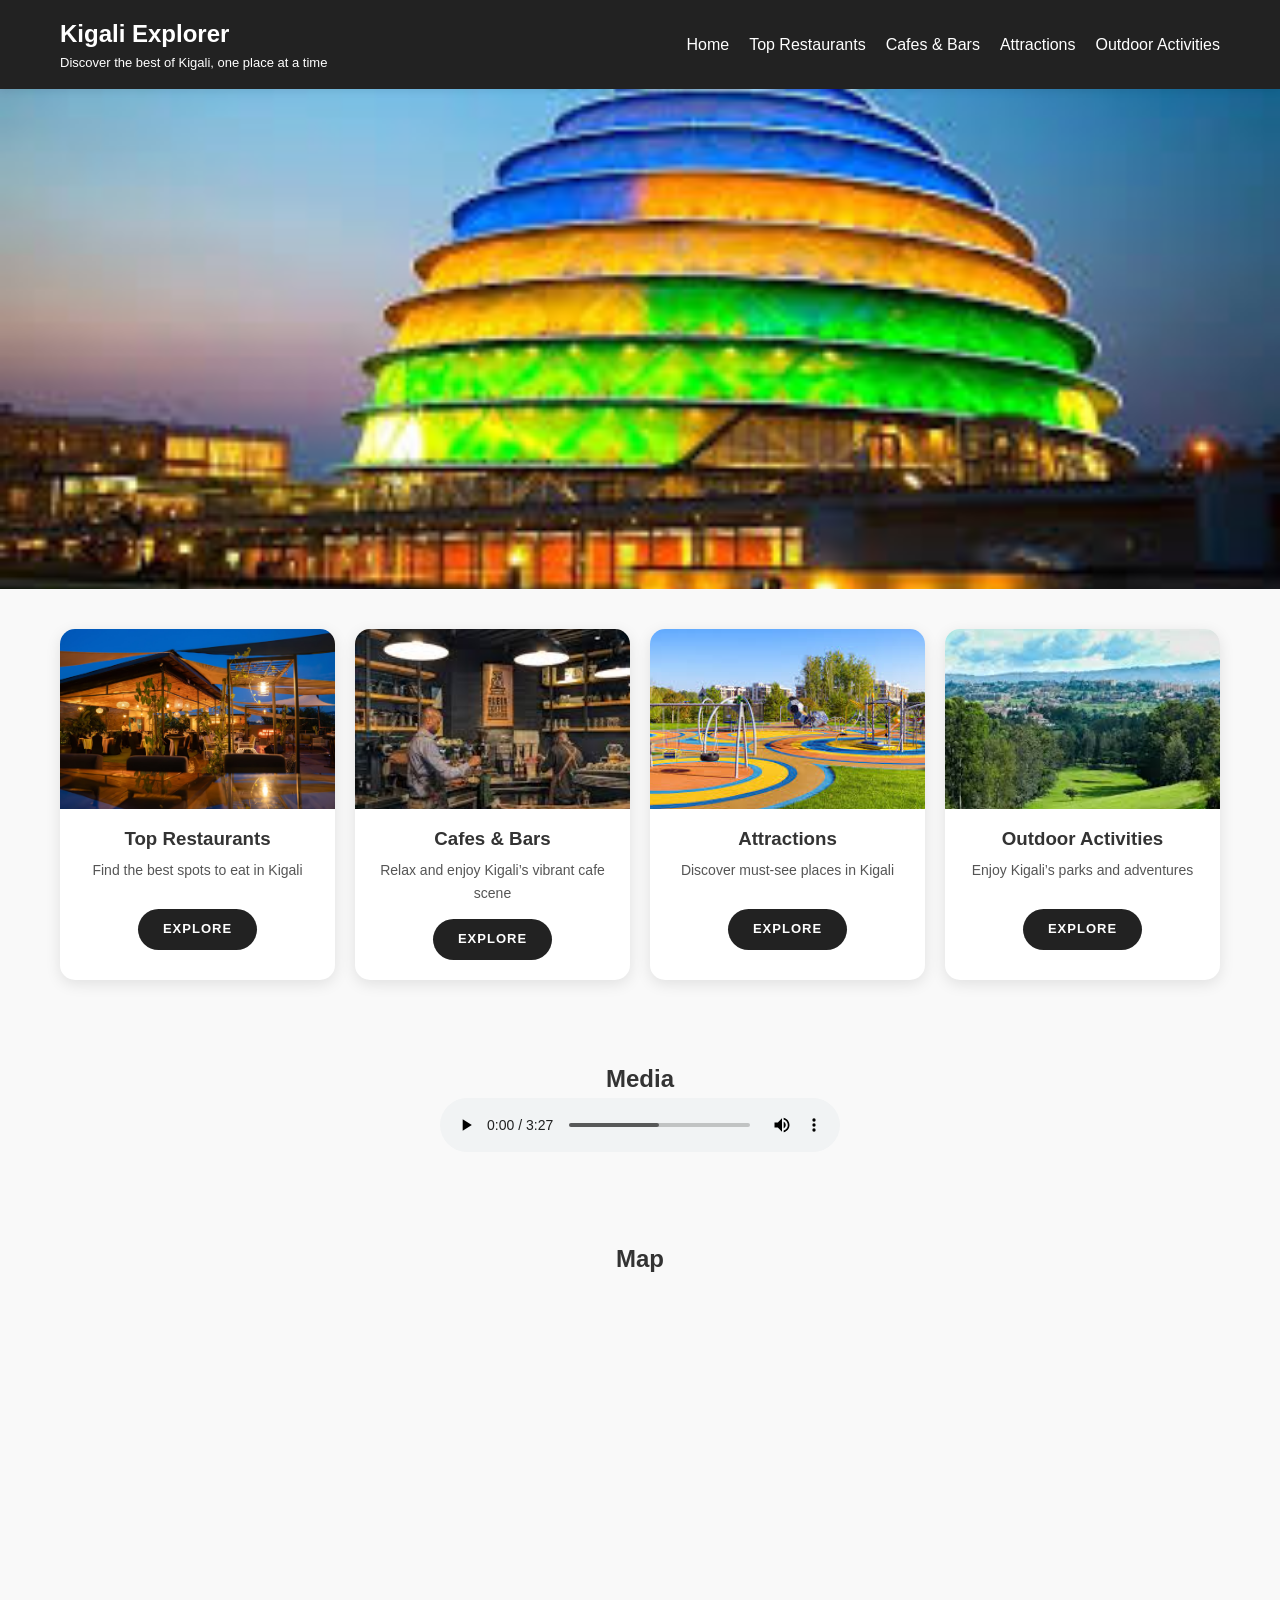
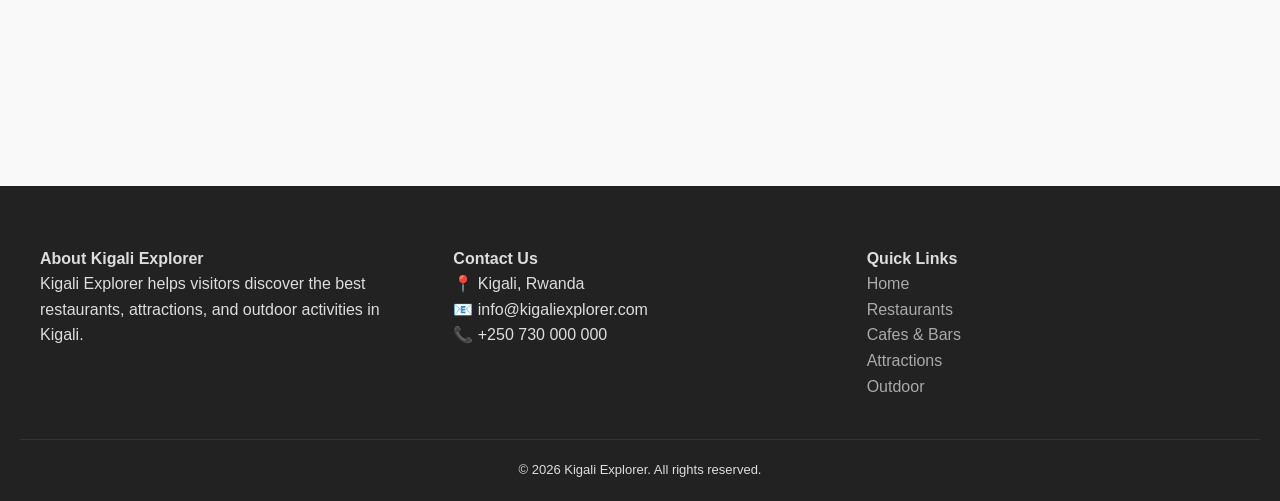
<file: index.html>
<!DOCTYPE html>
<html lang="en">
<head>
    <meta charset="UTF-8">
    <meta name="viewport" content="width=device-width, initial-scale=1.0">
    <link rel="stylesheet" href="style.css">
    <title>Kigali Explorer</title>
</head>
<body>

   
      <header>
        <div class="navbar">
        <div class="logo"><h1>Kigali Explorer</h1>
        <p class="tagline">Discover the best of Kigali, one place at a time</p></div>
        
        
        <input type="checkbox" id="menu-bar">
        <label for="menu-bar" class="menu-toggle">
            <span class="bar"></span>
            <span class="bar"></span>
            <span class="bar"></span>
        </label>
        <nav id="main-nav">
      <ul>
      <li><a href="index.html">Home</a></li>
      <li><a href="restaurants.html">Top Restaurants</a></li>
      <li><a href="cafe-bars.html">Cafes & Bars</a></li>
      <li><a href="attractions.html">Attractions</a></li>
      <li><a href="outdoor.html">Outdoor Activities</a></li>
    </ul>
        </nav>
        </div>
    </header>

    <!-- Hero / Banner -->
    <section class="hero">
        <img src="convection21.jpg" alt="Kigali Banner">
    </section>

    <!-- Highlights -->
    <section class="highlights">
        <div class="card">
            <img src="restaurant.jpg" alt="Restaurant 1">
            <h3>Top Restaurants</h3>
            <p>Find the best spots to eat in Kigali</p>
            <a href="restaurants.html">Explore</a>
        </div>
        <div class="card">
            <img src="cafe1.jpg" alt="Cafe 1">
            <h3>Cafes & Bars</h3>
            <p>Relax and enjoy Kigali’s vibrant cafe scene</p>
            <a href="cafes.html">Explore</a>
        </div>
        <div class="card">
            <img src="activities.jpg" alt="Attraction 1">
            <h3>Attractions</h3>
            <p>Discover must-see places in Kigali</p>
            <a href="attractions.html">Explore</a>
        </div>
        <div class="card">
            <img src="activities2.jpg" alt="Activity 1">
            <h3>Outdoor Activities</h3>
            <p>Enjoy Kigali’s parks and adventures</p>
            <a href="activities.html">Explore</a>
        </div>
    </section>

    <!-- Media Section -->
    <section class="media">
        <h2>Media</h2>
       
        <audio controls>
            <source src="good times.mpeg" type="audio/mp3">
        </audio>
    </section>

    <!-- Map -->
    <section class="map">
        <h2>Map</h2>
    <iframe src="https://www.google.com/maps/embed?pb=!1m18!1m12!1m3!1d183095.29496924087!2d29.96242378060634!3d-1.9294194401823048!2m3!1f0!2f0!3f0!3m2!1i1024!2i768!4f13.1!3m3!1m2!1s0x19dca4258ed8e797%3A0xf32b36a5411d0bc8!2sKigali!5e1!3m2!1sen!2srw!4v1770162087638!5m2!1sen!2srw" 
    width="600" height="450" style="border:0;" allowfullscreen="" loading="lazy" referrerpolicy="no-referrer-when-downgrade"></iframe>
    </section>

   <!-- Footer -->
    <footer>
  <div class="footer-content">

    <div class="footer-about">
      <h4>About Kigali Explorer</h4>
      <p>
        Kigali Explorer helps visitors discover the best restaurants,
        attractions, and outdoor activities in Kigali.
      </p>
    </div>

    <div class="footer-contact">
      <h4>Contact Us</h4>
      <p>📍 Kigali, Rwanda</p>
      <p>📧 info@kigaliexplorer.com</p>
      <p>📞 +250 730 000 000</p>
    </div>

    <div class="footer-links">
      <h4>Quick Links</h4>
      <ul>
        <li><a href="index.html">Home</a></li>
        <li><a href="restaurants.html">Restaurants</a></li>
        <li><a href="cafes.html">Cafes & Bars</a></li>
        <li><a href="attractions.html">Attractions</a></li>
        <li><a href="outdoor.html">Outdoor</a></li>
      </ul>
    </div>
   </div>
<p class="copyright">
    © 2026 Kigali Explorer. All rights reserved.
  </p>
</footer>
</body>
</html>
</file>
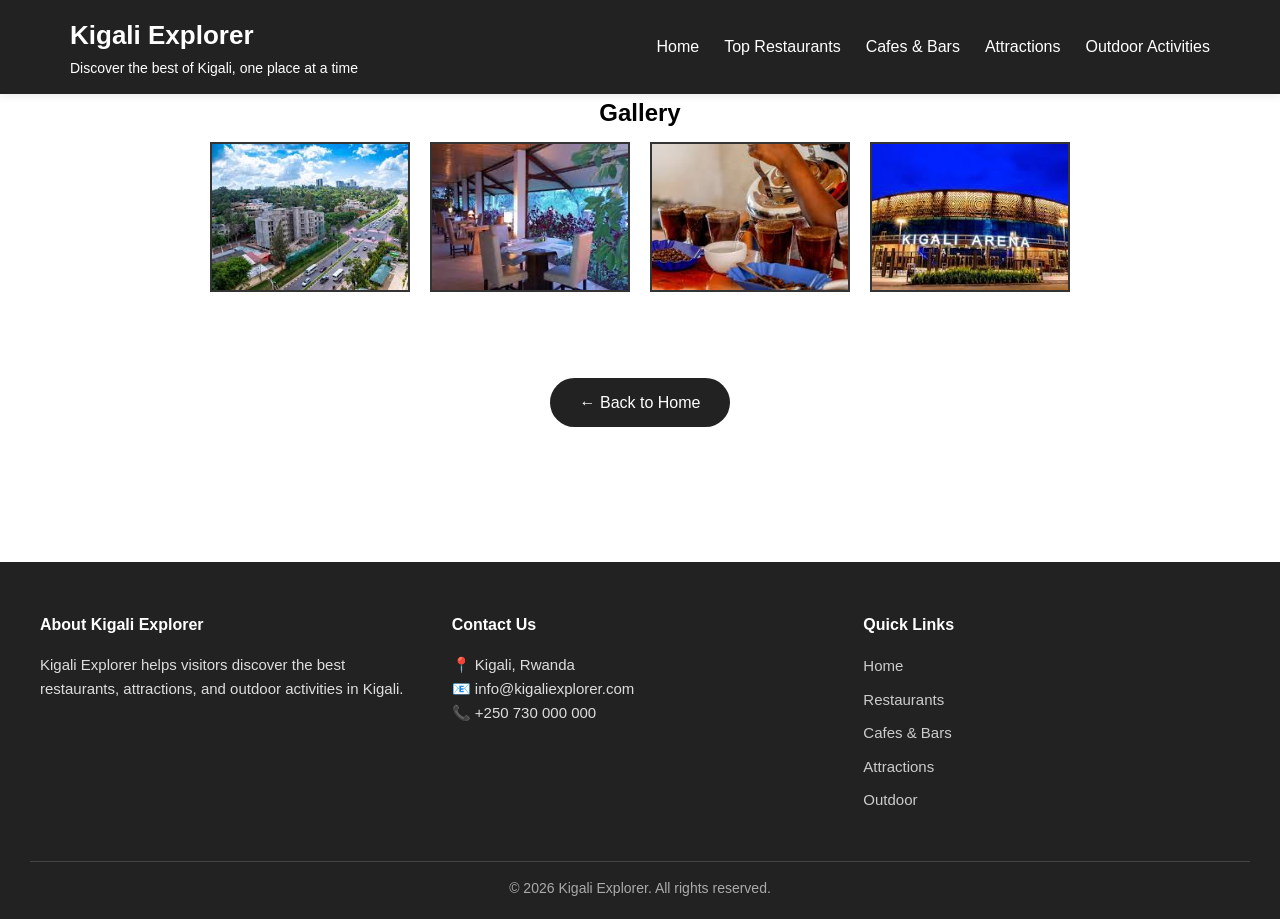
<file: attractions.html>
<!DOCTYPE html>
<html lang="en">
<head>
    <meta charset="UTF-8">
    <meta name="viewport" content="width=device-width, initial-scale=1.0">
    <link rel="stylesheet" href="style3.css">
    <title>Attractions</title>
</head>
<body>
    <header>
        <div class="navbar">
        <div class="logo"><h1>Kigali Explorer</h1>
        <p class="tagline">Discover the best of Kigali, one place at a time</p></div>
        <nav id="main-nav">
            <ul>
      <li><a href="index.html">Home</a></li>
      <li><a href="restaurants.html">Top Restaurants</a></li>
      <li><a href="Cafe and bars.html">Cafes & Bars</a></li>
      <li><a href="attractions.html">Attractions</a></li>
      <li><a href="outdoor.html">Outdoor Activities</a></li>
    </ul>
        </nav>
        </div>
    </header>
 <!-- Image Gallery -->
    
       <section class="gallery">
        <div class="photos">
          <h2>Gallery</h2>
        </div>
        <div class="gallery-grid">
            <img src="kigaliview.jpg" alt="Kigali View">
            <img src="restaurant2.jpg" alt="Restaurant">
            <img src="cafe41.jpg" alt="Cafe">
            <img src="arena.jpg" alt="Attraction">
        </div>
    </section>

    <div class="button-container">
    <a href="index.html" class="back-button">← Back to Home</a>
</div>
    <!-- Footer -->
    <footer>
  <div class="footer-content">

    <div class="footer-about">
      <h4>About Kigali Explorer</h4>
      <p>
        Kigali Explorer helps visitors discover the best restaurants,
        attractions, and outdoor activities in Kigali.
      </p>
    </div>

    <div class="footer-contact">
      <h4>Contact Us</h4>
      <p>📍 Kigali, Rwanda</p>
      <p>📧 info@kigaliexplorer.com</p>
      <p>📞 +250 730 000 000</p>
    </div>

    <div class="footer-links">
      <h4>Quick Links</h4>
      <ul>
        <li><a href="index.html">Home</a></li>
        <li><a href="restaurants.html">Restaurants</a></li>
        <li><a href="cafes.html">Cafes & Bars</a></li>
        <li><a href="attractions.html">Attractions</a></li>
        <li><a href="outdoor.html">Outdoor</a></li>
      </ul>
    </div>
   </div>
<p class="copyright">
    © 2026 Kigali Explorer. All rights reserved.
</body>
</html>
</file>
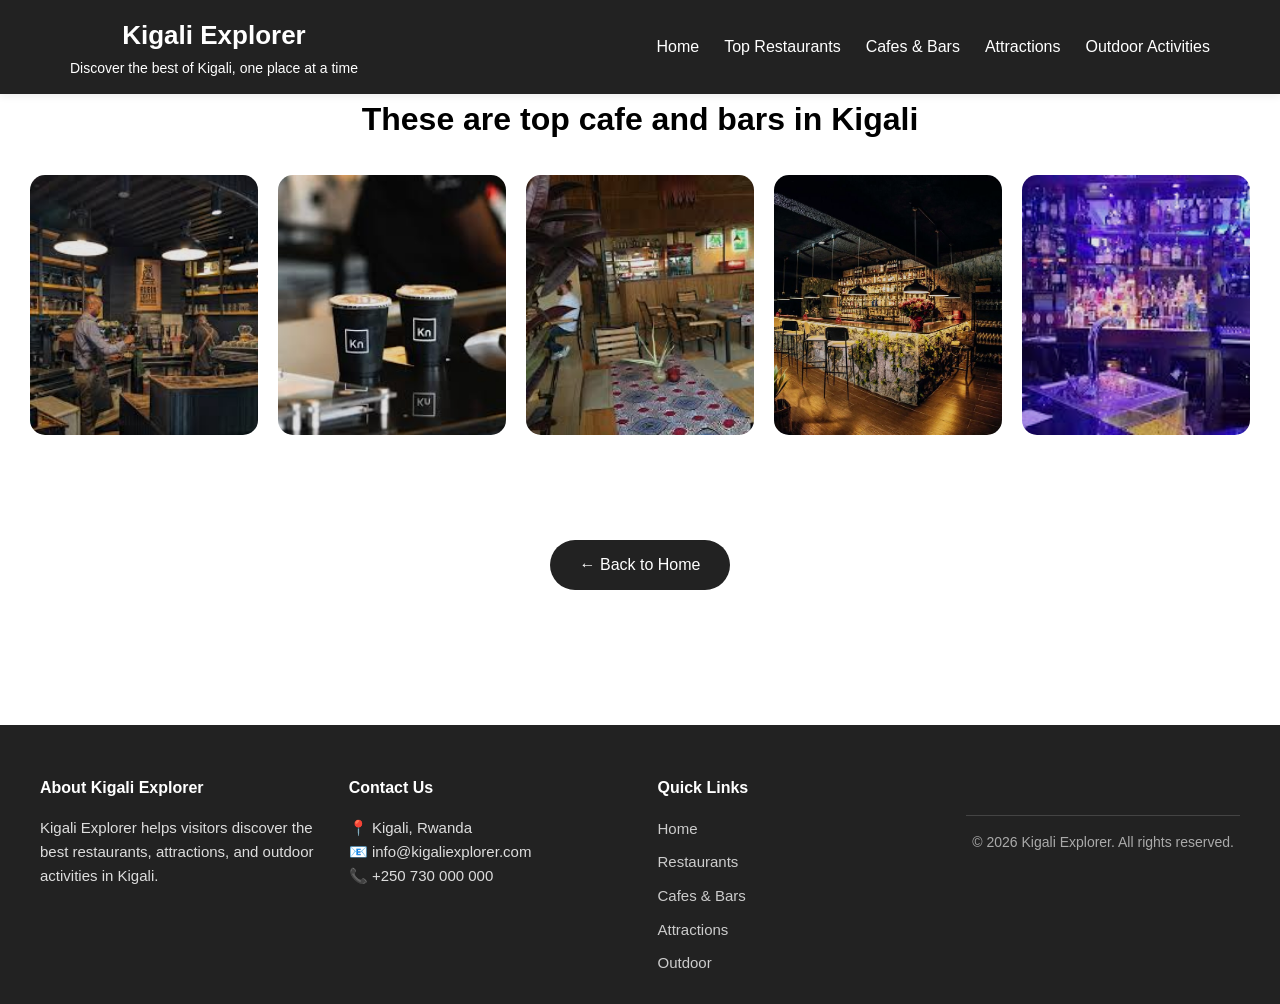
<file: cafe-bars.html>
<!DOCTYPE html>
<html lang="en">
<head>
    <meta charset="UTF-8">
    <meta name="viewport" content="width=device-width, initial-scale=1.0">
    <link rel="stylesheet" href="style2.css">
    <title>Cafes & Bars
    </title>
</head>
<body>

   <header>
        <div class="navbar">
        <div class="logo"><h1>Kigali Explorer</h1>
        <p class="tagline">Discover the best of Kigali, one place at a time</p></div>
        <nav id="main-nav">
            <ul>
      <li><a href="index.html">Home</a></li>
      <li><a href="restaurants.html">Top Restaurants</a></li>
      <li><a href="cafe-bars.html">Cafes & Bars</a></li>
      <li><a href="attractions.html">Attractions</a></li>
      <li><a href="outdoor.html">Outdoor Activities</a></li>
    </ul>
        </nav>
        </div>
    </header> 

    <h1> These are top cafe and bars in Kigali</h1>
    <div class="cafe-bar">
        <img src="cafe1.jpg" alt="Cafe1">
        <img src="cafe2.jpg" alt="Cafe2">
        <img src="cafe3.jpg" alt="Cafe3">
        <img src="bar1.jpg" alt="Bar1">
        <img src="bar2.jpg" alt="Bar2">
        
        
    </div>
    
    <div class="button-container">
    <a href="index.html" class="back-button">← Back to Home</a>
</div>

    
    <footer>
  <div class="footer-content">

    <div class="footer-about">
      <h4>About Kigali Explorer</h4>
      <p>
        Kigali Explorer helps visitors discover the best restaurants,
        attractions, and outdoor activities in Kigali.
      </p>
    </div>

    <div class="footer-contact">
      <h4>Contact Us</h4>
      <p>📍 Kigali, Rwanda</p>
      <p>📧 info@kigaliexplorer.com</p>
      <p>📞 +250 730 000 000</p>
    </div>

    <div class="footer-links">
      <h4>Quick Links</h4>
      <ul>
        <li><a href="index.html">Home</a></li>
        <li><a href="restaurants.html">Restaurants</a></li>
        <li><a href="cafes.html">Cafes & Bars</a></li>
        <li><a href="attractions.html">Attractions</a></li>
        <li><a href="outdoor.html">Outdoor</a></li>
      </ul>
    </div>
<p class="copyright">
    © 2026 Kigali Explorer. All rights reserved.
  </p>
</footer>

</body>
</html>
</file>
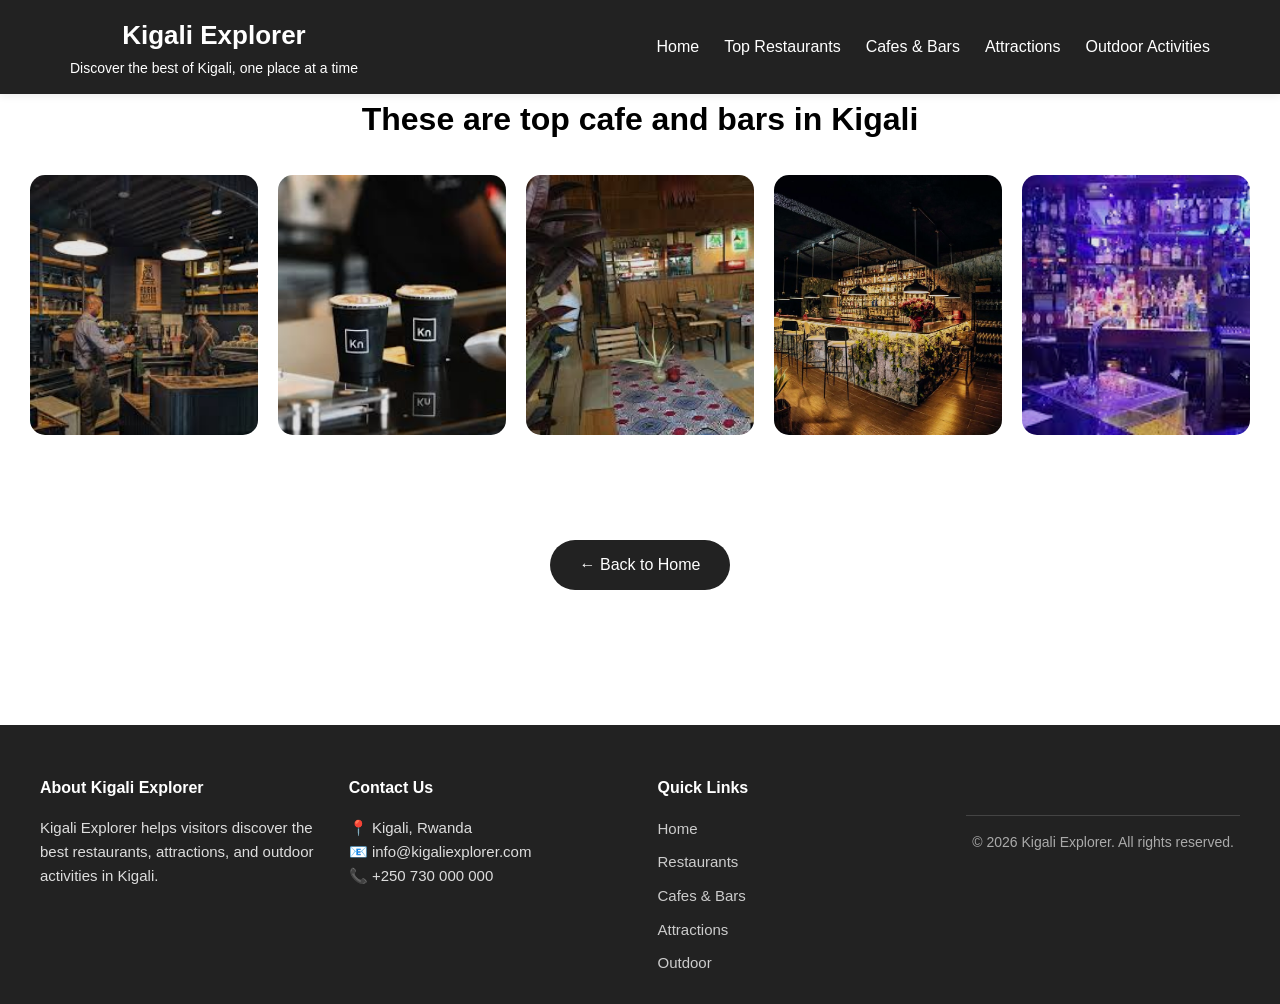
<file: cafes.html>
<!DOCTYPE html>
<html lang="en">
<head>
    <meta charset="UTF-8">
    <meta name="viewport" content="width=device-width, initial-scale=1.0">
    <link rel="stylesheet" href="style2.css">
    <title>Cafes & Bars
    </title>
</head>
<body>

   <header>
        <div class="navbar">
        <div class="logo"><h1>Kigali Explorer</h1>
        <p class="tagline">Discover the best of Kigali, one place at a time</p></div>
        <nav id="main-nav">
            <ul>
      <li><a href="index.html">Home</a></li>
      <li><a href="restaurants.html">Top Restaurants</a></li>
      <li><a href="cafes.html">Cafes & Bars</a></li>
      <li><a href="attractions.html">Attractions</a></li>
      <li><a href="outdoor.html">Outdoor Activities</a></li>
    </ul>
        </nav>
        </div>
    </header> 

    <h1> These are top cafe and bars in Kigali</h1>
    <div class="cafe-bar">
        <img src="cafe1.jpg" alt="Cafe1">
        <img src="cafe2.jpg" alt="Cafe2">
        <img src="cafe3.jpg" alt="Cafe3">
        <img src="bar1.jpg" alt="Bar1">
        <img src="bar2.jpg" alt="Bar2">
        
        
    </div>
    
    <div class="button-container">
    <a href="index.html" class="back-button">← Back to Home</a>
</div>

    
    <footer>
  <div class="footer-content">

    <div class="footer-about">
      <h4>About Kigali Explorer</h4>
      <p>
        Kigali Explorer helps visitors discover the best restaurants,
        attractions, and outdoor activities in Kigali.
      </p>
    </div>

    <div class="footer-contact">
      <h4>Contact Us</h4>
      <p>📍 Kigali, Rwanda</p>
      <p>📧 info@kigaliexplorer.com</p>
      <p>📞 +250 730 000 000</p>
    </div>

    <div class="footer-links">
      <h4>Quick Links</h4>
      <ul>
        <li><a href="index.html">Home</a></li>
        <li><a href="restaurants.html">Restaurants</a></li>
        <li><a href="cafes.html">Cafes & Bars</a></li>
        <li><a href="attractions.html">Attractions</a></li>
        <li><a href="outdoor.html">Outdoor</a></li>
      </ul>
    </div>
<p class="copyright">
    © 2026 Kigali Explorer. All rights reserved.
  </p>
</footer>

</body>
</html>
</file>
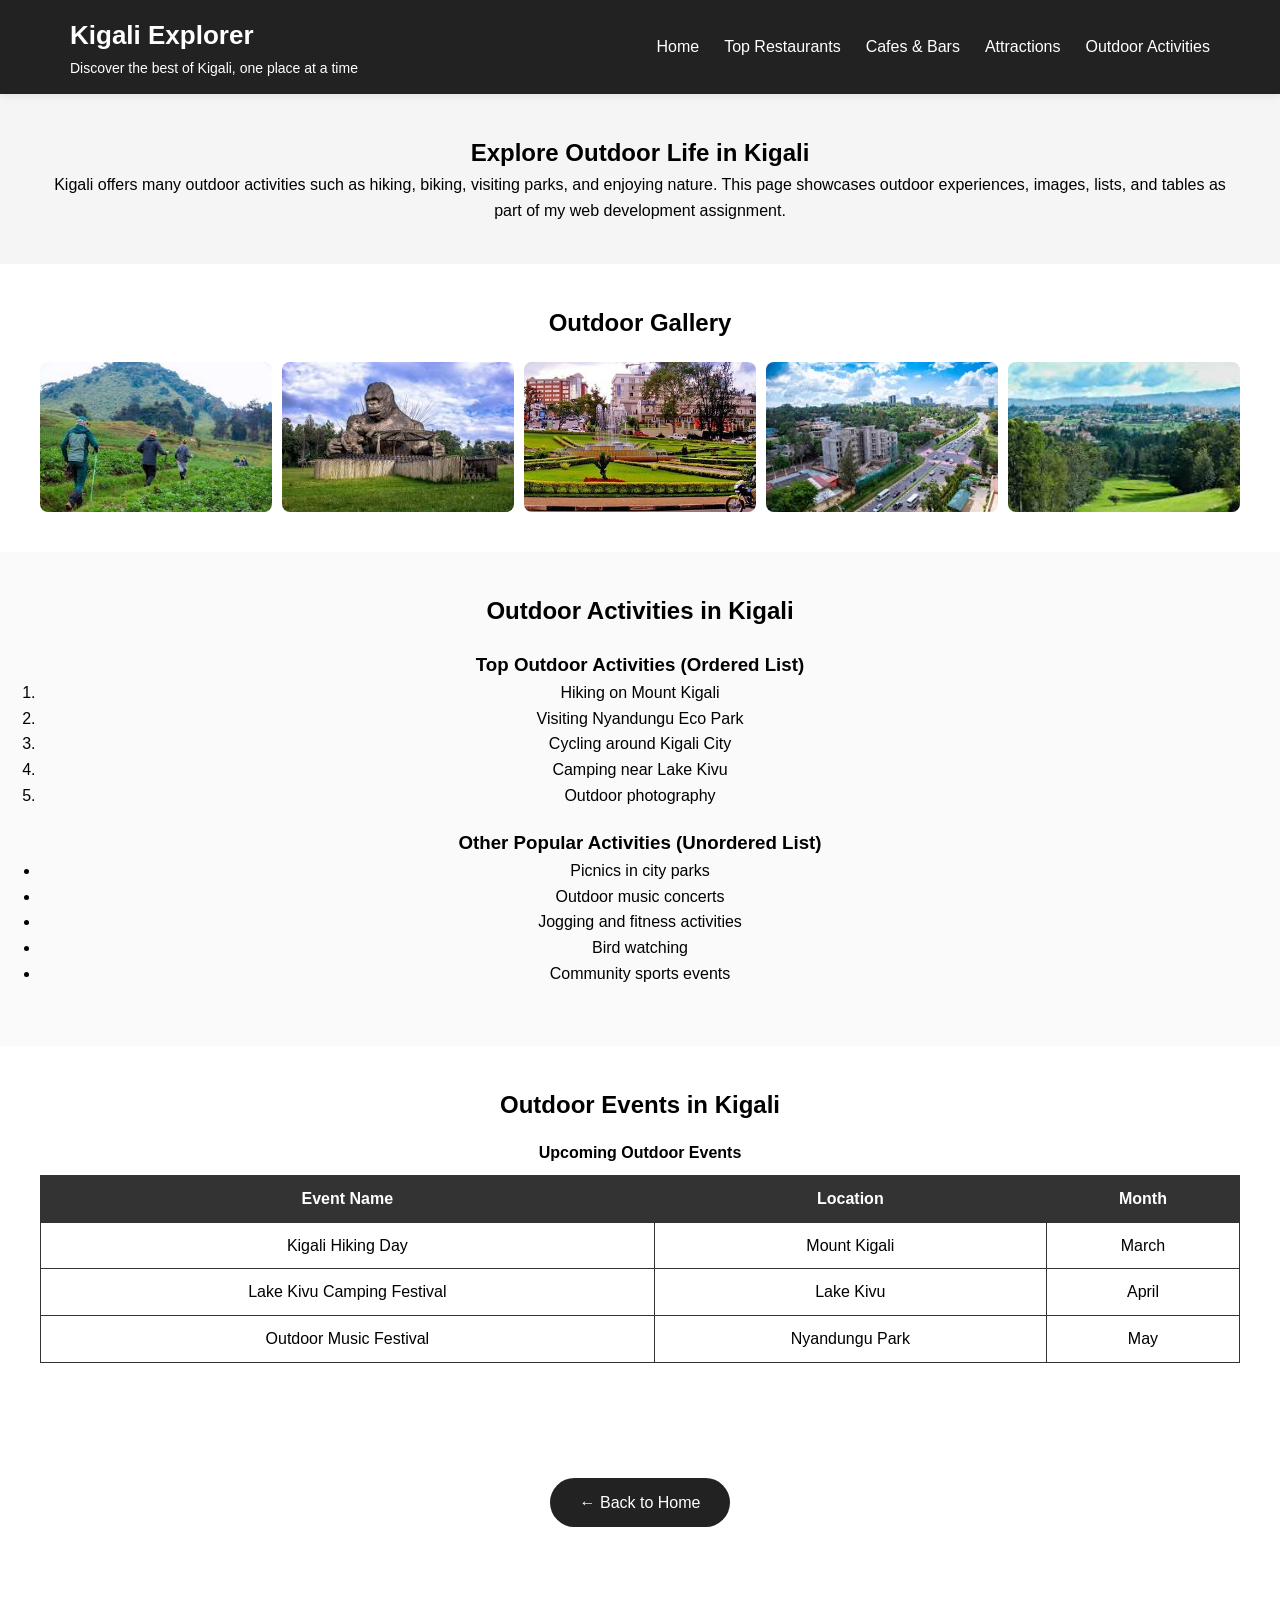
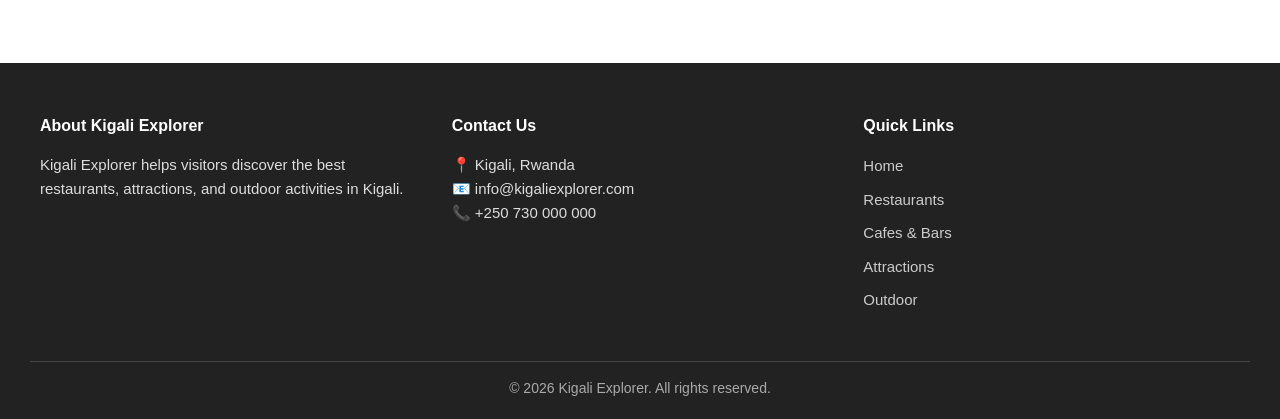
<file: outdoor.html>
<!DOCTYPE html>
<html lang="en">
<head>
    <meta charset="UTF-8">
    <meta name="viewport" content="width=device-width, initial-scale=1.0">
    <link rel="stylesheet" href="style4.css">
    <title>Outdoor Activities</title>
    
</head>
<body>
    <header>
        <div class="navbar">
        <div class="logo"><h1>Kigali Explorer</h1>
        <p class="tagline">Discover the best of Kigali, one place at a time</p></div>
        <nav id="main-nav">
            <ul>
      <li><a href="index.html">Home</a></li>
      <li><a href="restaurants.html">Top Restaurants</a></li>
      <li><a href="cafe-bars.html">Cafes & Bars</a></li>
      <li><a href="attractions.html">Attractions</a></li>
      <li><a href="outdoor.html">Outdoor Activities</a></li>
    </ul>
        </nav>
        </div>
    </header>
  <main>

<!-- Intro Section -->
<section class="intro">
  <h2>Explore Outdoor Life in Kigali</h2>
  <p>
    Kigali offers many outdoor activities such as hiking, biking, visiting parks, and enjoying nature.
    This page showcases outdoor experiences, images, lists, and tables as part of my web development assignment.
  </p>
</section>

<!-- Image Gallery Section -->
<section id="gallery" class="gallery-section">
  <h2>Outdoor Gallery</h2>

  <div class="gallery-grid">
     <img src="mountain.jpg" alt="Mount Kigali">
     <img src="nyandungu.jpg" alt="Nyandungu Park">
     <img src="rond-point.jpg" alt="traffic cycle Kigali">
     <img src="kigaliview.jpg" alt="City Park">
     <img src="kcafe1.jpg" alt="Cycling Kigali">
   
  </div>
</section>

<!-- Activities Lists Section -->
<section id="activities" class="activities-section">
  <h2>Outdoor Activities in Kigali</h2>

  <article>
    <h3>Top Outdoor Activities (Ordered List)</h3>
    <ol>
      <li>Hiking on Mount Kigali</li>
      <li>Visiting Nyandungu Eco Park</li>
      <li>Cycling around Kigali City</li>
      <li>Camping near Lake Kivu</li>
      <li>Outdoor photography</li>
    </ol>
  </article>

  <article>
    <h3>Other Popular Activities (Unordered List)</h3>
    <ul>
      <li>Picnics in city parks</li>
      <li>Outdoor music concerts</li>
      <li>Jogging and fitness activities</li>
      <li>Bird watching</li>
      <li>Community sports events</li>
    </ul>
  </article>
</section>

<!-- Table Section -->
<section id="events" class="table-section">
  <h2>Outdoor Events in Kigali</h2>

  <table>
    <caption>Upcoming Outdoor Events</caption>
    <tr>
      <th>Event Name</th>
      <th>Location</th>
      <th>Month</th>
    </tr>
    <tr>
      <td>Kigali Hiking Day</td>
      <td>Mount Kigali</td>
      <td>March</td>
    </tr>
    <tr>
      <td>Lake Kivu Camping Festival</td>
      <td>Lake Kivu</td>
      <td>April</td>
    </tr>
    <tr>
      <td>Outdoor Music Festival</td>
      <td>Nyandungu Park</td>
      <td>May</td>
    </tr>
  </table>
</section>

</main>






  
  
  
    <div class="button-container">
    <a href="index.html" class="back-button">← Back to Home</a>
</div>

<!-- Footer -->
    <footer>
  <div class="footer-content">

    <div class="footer-about">
      <h4>About Kigali Explorer</h4>
      <p>
        Kigali Explorer helps visitors discover the best restaurants,
        attractions, and outdoor activities in Kigali.
      </p>
    </div>

    <div class="footer-contact">
      <h4>Contact Us</h4>
      <p>📍 Kigali, Rwanda</p>
      <p>📧 info@kigaliexplorer.com</p>
      <p>📞 +250 730 000 000</p>
    </div>

    <div class="footer-links">
      <h4>Quick Links</h4>
      <ul>
        <li><a href="index.html">Home</a></li>
        <li><a href="restaurants.html">Restaurants</a></li>
        <li><a href="cafes.html">Cafes & Bars</a></li>
        <li><a href="attractions.html">Attractions</a></li>
        <li><a href="outdoor.html">Outdoor</a></li>
      </ul>
    </div>
   </div>
<p class="copyright">
    © 2026 Kigali Explorer. All rights reserved.
  </p>
</footer>
</body>
</html>
</file>
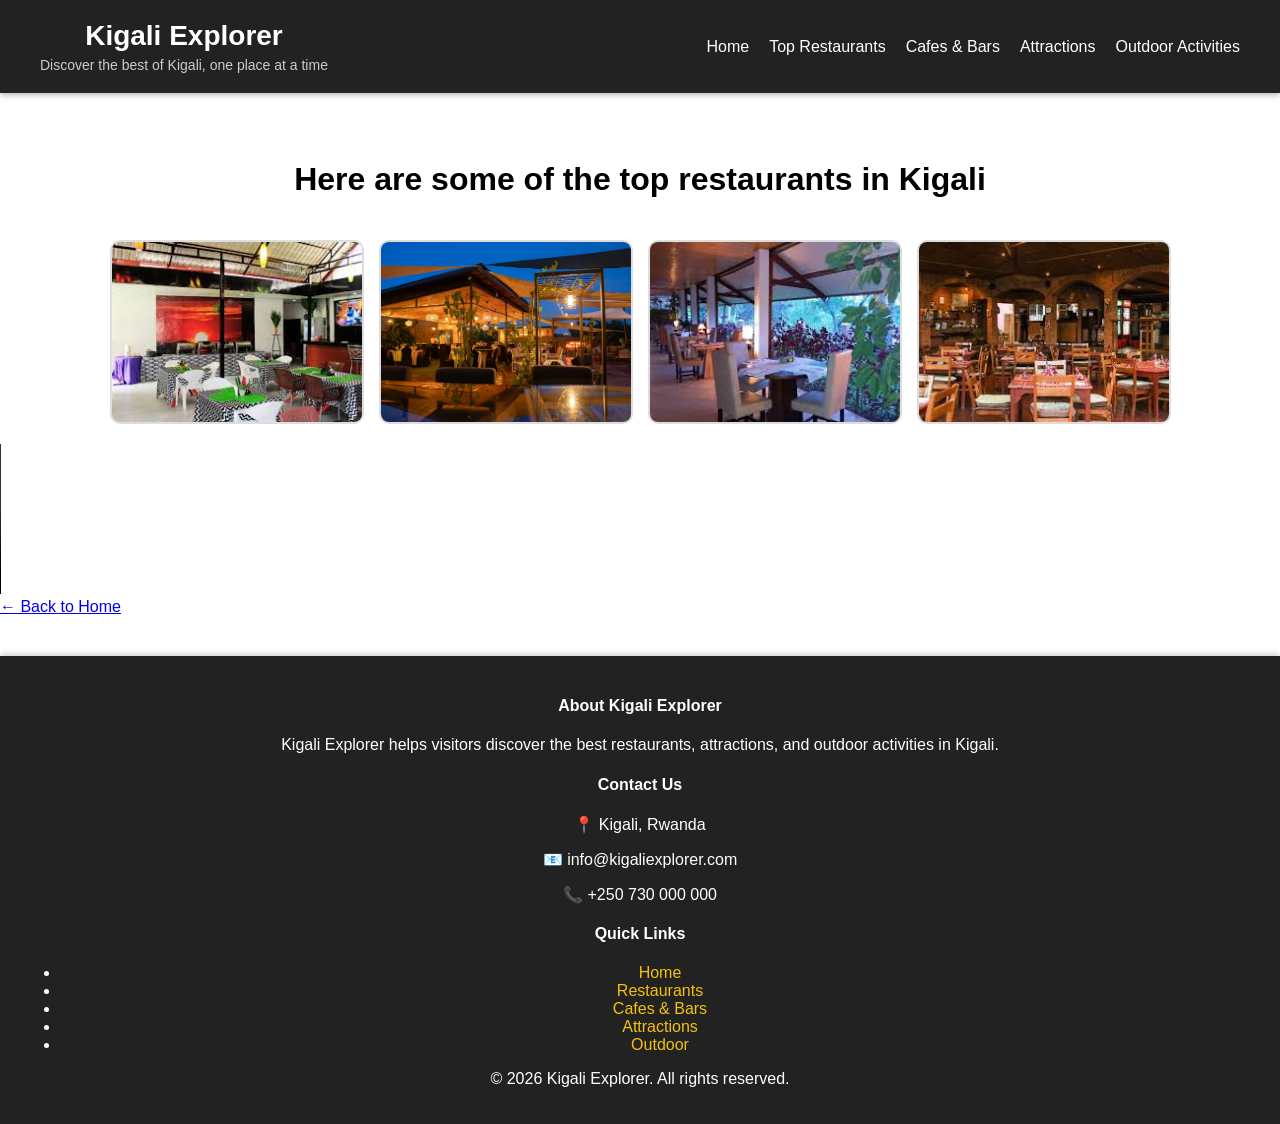
<file: restaurants.html>
<!DOCTYPE html>
<html lang="en">
<head>
    <meta charset="UTF-8">
    <meta name="viewport" content="width=device-width, initial-scale=1.0">
    <link rel="stylesheet" href="style1.css">
    <title>Top Restaurants</title>
</head>
<body>
    <header>
        <div class="navbar">
        <div class="logo"><h1>Kigali Explorer</h1>
        <p class="tagline">Discover the best of Kigali, one place at a time</p></div>
        <nav id="main-nav">
      <ul>
      <li><a href="index.html">Home</a></li>
      <li><a href="restaurants.html">Top Restaurants</a></li>
      <li><a href="cafe-bars.html">Cafes & Bars</a></li>
      <li><a href="attractions.html">Attractions</a></li>
      <li><a href="outdoor.html">Outdoor Activities</a></li>
    </ul>
        </nav>
        </div>
    </header>

    <h1>Here are some of the top restaurants in Kigali</h1>
    
    <div class="images">
        <img src="restaurant4.jpg" alt="Bar one">
        <img src="restaurant.jpg" alt="Bar two">
        <img src="restaurant2.jpg" alt="Restaurant 1">
        <img src="restaurant3.jpg" alt="Restaurant 2">
        
    </div>
<div class="video">
     <video controls>
            <source src="video.mp4" type="video/mp4">
        </video>
    </div>
<div class="button-container">
    <a href="index.html" class="back-button">← Back to Home</a>
</div>




     <!-- Footer -->
    <footer>
  <div class="footer-content">

    <div class="footer-about">
      <h4>About Kigali Explorer</h4>
      <p>
        Kigali Explorer helps visitors discover the best restaurants,
        attractions, and outdoor activities in Kigali.
      </p>
    </div>

    <div class="footer-contact">
      <h4>Contact Us</h4>
      <p>📍 Kigali, Rwanda</p>
      <p>📧 info@kigaliexplorer.com</p>
      <p>📞 +250 730 000 000</p>
    </div>

    <div class="footer-links">
      <h4>Quick Links</h4>
      <ul>
        <li><a href="index.html">Home</a></li>
        <li><a href="restaurants.html">Restaurants</a></li>
        <li><a href="cafes.html">Cafes & Bars</a></li>
        <li><a href="attractions.html">Attractions</a></li>
        <li><a href="outdoor.html">Outdoor</a></li>
      </ul>
    </div>
   </div>
<p class="copyright">
    © 2026 Kigali Explorer. All rights reserved.
  </p>
</footer>
</body>
</html>
</file>
<file: style.css>
/* ===== RESET DEFAULT MARGINS ===== */
* {
    margin: 0;
    padding: 0;
    box-sizing: border-box;
}

/* ===== BODY ===== */
body {
    font-family: Arial, Helvetica, sans-serif;
    line-height: 1.6;
    color: #333;
    background-color: #f9f9f9;
}

/* ===== HEADER & NAVBAR===== */
header {
    width: 100%;
    background-color: #222;
    position: sticky; /* stays at top */
    top: 0;
    z-index: 1000;
    box-shadow: 0 2px 8px rgba(0,0,0,0.08);
}

.navbar {
    max-width: 1200px;
    margin: auto;
    padding: 15px 20px;
    display: flex;
    justify-content: space-between;
    align-items: center;
    flex-wrap: wrap;
}

/* Logo */
.logo h1 {
           /* removes default h1 margin */
   font-size: 24px;
    color: white;
}

.tagline {
    /*margin: 0;          /* removes default p margin */
    font-size: 13px;
    color: white;
}

/* Navigation */
#main-nav ul {
    list-style: none;
    display: flex;
    gap: 20px;
}

#main-nav ul li a {
    text-decoration: none;
    font-size: 16px;
    color: white;
    font-weight: 500;
    transition: color 0.3s ease;
}

#main-nav ul li a:hover {
    background-color: #ccec8f;
    color: #000;
    padding: 5px 10px;
    border-radius: 5px;
}
/* Hide the actual checkbox input from view */
#menu-bar {
    display: none;
}

/* Hamburger Icon styling */
.menu-toggle {
    display: none; /* Hidden on desktop */
    cursor: pointer;
    padding: 10px;
}

.bar {
    display: block;
    width: 25px;
    height: 3px;
    margin: 5px 0;
    background-color: white;
}

/* MOBILE VIEW (max-width: 768px) */
@media (max-width: 768px) {
    .menu-toggle {
        display: block; /* Show hamburger on mobile */
    }

    #main-nav {
        width: 100%;
        display: none; /* Hide menu by default */
    }

    /* THE MAGIC: If the checkbox is checked, show the nav that comes after it */
    #menu-bar:checked ~ #main-nav {
        display: block;
    }

    #main-nav ul {
        flex-direction: column;
        align-items: center;
        background-color: #333;
        padding: 20px 0;
        gap: 15px;
    }
}

/* ===== Hero Section ===== */
.hero img {
    width: 100%;
    height: auto;
    object-fit: cover;
    max-height: 500px;
    display: block;
}

/* ===== Highlights Cards ===== */
.highlights {
    max-width: 1200px;
    margin: 40px auto;
    display: grid;
    grid-template-columns: repeat(auto-fit, minmax(250px, 1fr));
    justify-content: space-around;
    gap: 20px;
    padding: 0 20px;
}

.card {
    border: none;
    border-radius: 15px;
    overflow: hidden;
    text-align: center;
    background: white;
    box-shadow: 0 4px 15px rgba(0,0,0,0.1);
    transition: transform 0.3s ease, box-shadow 0.3s ease;
}

.card:hover {
    transform: translateY(-10px);
    box-shadow: 0 12px 25px rgba(0,0,0,0.15);
}

.card img {
    width: 100%;
    height: 180px;
    object-fit: cover;
    transition: transform 0.5s ease;
}
.card:hover img {
    transform: scale(1.1);
}
.card h3 {
    margin: 15px 0 5px;
}
.card p {
    padding: 0 20px 15px;
    font-size: 14px;
    color: #555;
    min-height: 50px;
}

.card a {
    display: inline-block;
    margin-bottom: 20px;
    padding: 10px 25px;
    background-color: #222;
    color: white; /* Using your brand green for the text */
    text-decoration: none;
    border-radius: 25px;
    font-weight: bold;
    font-size: 13px;
    text-transform: uppercase;
    letter-spacing: 1px;
    transition: all 0.3s ease;
}
.card a:hover {
   background-color: #ccec8f;
    color: #222;
    transform: scale(1.05);
}


/* ===== Media & Map ===== */
.media, .map{
    max-width: 1200px;
    margin: auto;
    padding: 40px 20px;
    text-align: center;
}

/* RESPONSIVE IFRAME/VIDEO */
.map iframe {
    width: 100%; /* Makes map fill the container width */
    max-width: 800px;
    height: 400px;
    border-radius: 15px;
}

audio {
    width: 100%;
    max-width: 400px;
}

/* ===== FOOTER ===== */
footer {
    background-color: #222;
    color: #ddd;
    padding: 60px 20px 20px;
    margin-top: 60px;
}

.footer-content {
    max-width: 1200px;
    margin: auto;
    display: grid;
    grid-template-columns: repeat(auto-fit, minmax(200px, 1fr));
    gap: 40px;
}
.footer-links ul { 
    list-style: none; 
}
.footer-links a { 
    color: #aaa;
    text-decoration: none; 
}
.footer-links a:hover { 
    color: #ccec8f; 
}

.copyright {
    text-align: center;
    margin-top: 40px;
    padding-top: 20px;
    border-top: 1px solid #333;
    font-size: 13px;
}

img {
    max-width: 100%;
    height: auto;
    display: block;
}
/* ===== MOBILE RESPONSIVENESS (The "Fixes") ===== */

@media (max-width: 768px) {
    .navbar {
        flex-direction: column; /* Stack logo and nav */
        padding: 20px;
    }

    #main-nav {
        width: 100%;
        margin-top: 20px;
    }

    #main-nav ul {
        flex-direction: column; /* Stack menu links */
        align-items: center;
        gap: 10px;
    }

    .hero img {
        height: 250px; /* Shorter banner on mobile */
    }

    .map iframe {
        height: 300px; /* Shorter map on mobile */
    }
}

/* --- Large Desktop (Huge Monitors) --- */
@media (min-width: 1400px) {
    .navbar, .highlights { max-width: 1400px; }
}

/* --- Standard Tablet (iPad/Portrait) --- */
@media (max-width: 1024px) {
    .highlights { grid-template-columns: 1fr 1fr; } /* Show 2 cards per row */
}

/* --- Mobile (Phones) --- */
@media (max-width: 480px) {
    .logo h1 { font-size: 20px; } /* Shrink text so it doesn't wrap weirdly */
    .highlights { grid-template-columns: 1fr; } /* Show 1 card per row */
}
</file>
<file: style3.css>
* {
    margin: 0;
    padding: 0;
    box-sizing: border-box;
}

/* ===== BODY ===== */
body {
    font-family: Arial, Helvetica, sans-serif;
    line-height: 1.6;
}

/* ===== HEADER ===== */
header {
    width: 100%;
    background-color: #222;
    position: sticky; /* stays at top */
    top: 0;
    z-index: 1000;
    box-shadow: 0 2px 8px rgba(0,0,0,0.08);
}

.navbar {
    max-width: 1200px;
    margin: auto;
    padding: 15px 30px;
    display: flex;
    justify-content: space-between;
    align-items: center;
}

/* Logo */
.logo h1 {
    margin: 0;          /* removes default h1 margin */
    font-size: 26px;
    color: white;
}

.tagline {
    margin: 0;          /* removes default p margin */
    font-size: 14px;
    color: white;
}

/* Navigation */
#main-nav ul {
    list-style: none;
    display: flex;
    gap: 25px;
}

#main-nav ul li a {
    text-decoration: none;
    font-size: 16px;
    color: white;
    font-weight: 500;
    transition: color 0.3s ease;
}

#main-nav ul li a:hover {
    color: #ccec8f;
}

/* Container to center button */
.button-container {
    display: flex;
    justify-content: center; /* horizontal center */
    align-items: center;     /* vertical center if container has height */
    min-height: 200px;       /* adjust height if you want it lower/higher */
}

/* Button style */
.back-button {
    background-color: #222;
    color: #fff;
    padding: 12px 30px;
    text-decoration: none;
    border-radius: 30px;
    font-size: 16px;
    transition: background-color 0.3s ease, transform 0.2s ease;
}

.back-button:hover {
    background-color: #ccec8f;
    transform: scale(1.05);
}




main {
    text-align: center;
}
.back-home-btn:hover {
    background-color: #f4c10f;
    color: #222;
    transform: translateY(-3px);
}

/* ===== FOOTER ===== */
footer {
    background-color: #222;
    color: #ddd;
    padding: 50px 30px 20px;
    margin-top: 60px;
}

.footer-content {
    max-width: 1200px;
    margin: auto;
    display: grid;
    grid-template-columns: repeat(auto-fit, minmax(220px, 1fr));
    gap: 35px;
}

/* Footer sections */
.footer-content h4 {
    color: #fff;
    margin-bottom: 15px;
}

.footer-content p {
    font-size: 15px;
    line-height: 1.6;
}

/* Footer links */
.footer-links ul {
    list-style: none;
    padding: 0;
}

.footer-links ul li {
    margin-bottom: 8px;
}

.footer-links ul li a {
    text-decoration: none;
    color: #ccc;
    font-size: 15px;
    transition: color 0.3s ease;
}

.footer-links ul li a:hover {
    color: #ccec8f;
}

/* Footer bottom copyright */
footer .copyright {
    text-align: center;
    margin-top: 40px;
    border-top: 1px solid #444;
    padding-top: 15px;
    font-size: 14px;
    color: #aaa;
}

/* ===== RESPONSIVE ===== */
@media (max-width: 768px) {
    .navbar {
        flex-direction: column;
        text-align: center;
    }

    #main-nav ul {
        flex-direction: column;
        gap: 15px;
        margin-top: 10px;
    }
}

/* ===== Gallery ===== */
.photos{
    text-align: center;
}
.gallery-grid {
    display: flex;
    flex-wrap: wrap;
    justify-content: center;
}

.gallery-grid img {
    width: 200px;
    height: 150px;
    object-fit: cover;
    margin: 10px;
    border: 2px solid #333;
}
</file>
<file: style2.css>
* {
    margin: 0;
    padding: 0;
    box-sizing: border-box;
}

/* ===== BODY ===== */
body {
    font-family: Arial, Helvetica, sans-serif;
    line-height: 1.6;
}

/* ===== HEADER ===== */
header {
    width: 100%;
    background-color: #222;
    position: sticky; /* stays at top */
    top: 0;
    z-index: 1000;
    box-shadow: 0 2px 8px rgba(0,0,0,0.08);
}

.navbar {
    max-width: 1200px;
    margin: auto;
    padding: 15px 30px;
    display: flex;
    justify-content: space-between;
    align-items: center;
}

/* Logo */
.logo h1 {
    margin: 0;          /* removes default h1 margin */
    font-size: 26px;
    color: white;
}

.tagline {
    margin: 0;          /* removes default p margin */
    font-size: 14px;
    color: white;
}

/* Navigation */
#main-nav ul {
    list-style: none;
    display: flex;
    gap: 25px;
}

#main-nav ul li a {
    text-decoration: none;
    font-size: 16px;
    color: white;
    font-weight: 500;
    transition: color 0.3s ease;
}

#main-nav ul li a:hover {
    color: #ccec8f;
}

/* ===== FOOTER ===== */
footer {
    background-color: #222;
    color: #ddd;
    padding: 50px 30px 20px;
    margin-top: 60px;
}

.footer-content {
    max-width: 1200px;
    margin: auto;
    display: grid;
    grid-template-columns: repeat(auto-fit, minmax(220px, 1fr));
    gap: 35px;
}

/* Footer sections */
.footer-content h4 {
    color: #fff;
    margin-bottom: 15px;
}

.footer-content p {
    font-size: 15px;
    line-height: 1.6;
}

/* Footer links */
.footer-links ul {
    list-style: none;
    padding: 0;
}

.footer-links ul li {
    margin-bottom: 8px;
}

.footer-links ul li a {
    text-decoration: none;
    color: #ccc;
    font-size: 15px;
    transition: color 0.3s ease;
}

.footer-links ul li a:hover {
    color: #ccec8f;
}

/* Footer bottom copyright */
footer .copyright {
    text-align: center;
    margin-top: 40px;
    border-top: 1px solid #444;
    padding-top: 15px;
    font-size: 14px;
    color: #aaa;
}

/* ===== RESPONSIVE ===== */
@media (max-width: 768px) {
    .navbar {
        flex-direction: column;
        text-align: center;
    }

    #main-nav ul {
        flex-direction: column;
        gap: 15px;
        margin-top: 10px;
    }
}

/* Gallery container */
.cafe-bar {
    display: grid;
    grid-template-columns: repeat(auto-fit, minmax(220px, 1fr));
    gap: 20px;
    padding: 30px;
}

/* Images */
.cafe-bar img {
    width: 100%;
    height: 260px;              /* taller = classy */
    object-fit: cover;
    border-radius: 15px;
    filter: brightness(90%);
    transition: transform 0.4s ease, filter 0.4s ease;
}

/* Hover effect */
.cafe-bar img:hover {
    transform: scale(1.08);
    filter: brightness(110%);
}
h1{
    text-align: center;
    text-overflow: ellipsis;
}

/* Container to center button */
.button-container {
    display: flex;
    justify-content: center; /* horizontal center */
    align-items: center;     /* vertical center if container has height */
    min-height: 200px;       /* adjust height if you want it lower/higher */
}

/* Button style */
.back-button {
    background-color: #222;
    color: #fff;
    padding: 12px 30px;
    text-decoration: none;
    border-radius: 30px;
    font-size: 16px;
    transition: background-color 0.3s ease, transform 0.2s ease;
}

.back-button:hover {
    background-color: #ccec8f;
    transform: scale(1.05);
}
</file>
<file: style4.css>
* {
    margin: 0;
    padding: 0;
    box-sizing: border-box;
}

/* ===== BODY ===== */
body {
    font-family: Arial, Helvetica, sans-serif;
    line-height: 1.6;
}

/* ===== HEADER ===== */
header {
    width: 100%;
    background-color: #222;
    position: sticky; /* stays at top */
    top: 0;
    z-index: 1000;
    box-shadow: 0 2px 8px rgba(0,0,0,0.08);
}

.navbar {
    max-width: 1200px;
    margin: auto;
    padding: 15px 30px;
    display: flex;
    justify-content: space-between;
    align-items: center;
}

/* Logo */
.logo h1 {
    margin: 0;          /* removes default h1 margin */
    font-size: 26px;
    color: white;
}

.tagline {
    margin: 0;          /* removes default p margin */
    font-size: 14px;
    color: white;
}

/* Navigation */
#main-nav ul {
    list-style: none;
    display: flex;
    gap: 25px;
}

#main-nav ul li a {
    text-decoration: none;
    font-size: 16px;
    color: white;
    font-weight: 500;
    transition: color 0.3s ease;
}

#main-nav ul li a:hover {
    color: #ccec8f;
}

/* Container to center button */
.button-container {
    display: flex;
    justify-content: center; /* horizontal center */
    align-items: center;     /* vertical center if container has height */
    min-height: 200px;       /* adjust height if you want it lower/higher */
}

/* Button style */
.back-button {
    background-color: #222;
    color: #fff;
    padding: 12px 30px;
    text-decoration: none;
    border-radius: 30px;
    font-size: 16px;
    transition: background-color 0.3s ease, transform 0.2s ease;
}

.back-button:hover {
    background-color: #ccec8f;
    transform: scale(1.05);
}
main {
    text-align: center;
}
.back-home-btn:hover {
    background-color: #f4c10f;
    color: #222;
    transform: translateY(-3px);
}

/* ===== FOOTER ===== */
footer {
    background-color: #222;
    color: #ddd;
    padding: 50px 30px 20px;
    margin-top: 60px;
}

.footer-content {
    max-width: 1200px;
    margin: auto;
    display: grid;
    grid-template-columns: repeat(auto-fit, minmax(220px, 1fr));
    gap: 35px;
}

/* Footer sections */
.footer-content h4 {
    color: #fff;
    margin-bottom: 15px;
}

.footer-content p {
    font-size: 15px;
    line-height: 1.6;
}

/* Footer links */
.footer-links ul {
    list-style: none;
    padding: 0;
}

.footer-links ul li {
    margin-bottom: 8px;
}

.footer-links ul li a {
    text-decoration: none;
    color: #ccc;
    font-size: 15px;
    transition: color 0.3s ease;
}

.footer-links ul li a:hover {
    color: #ccec8f;
}

/* Footer bottom copyright */
footer .copyright {
    text-align: center;
    margin-top: 40px;
    border-top: 1px solid #444;
    padding-top: 15px;
    font-size: 14px;
    color: #aaa;
}

/* ===== RESPONSIVE ===== */
@media (max-width: 768px) {
    .navbar {
        flex-direction: column;
        text-align: center;
    }

    #main-nav ul {
        flex-direction: column;
        gap: 15px;
        margin-top: 10px;
    }
}


/* Reset */
* {
  margin: 0;
  padding: 0;
  box-sizing: border-box;
  font-family: Arial, sans-serif;
}

/* Header */
.header {
  background: #333;
  color: white;
  padding: 20px;
  text-align: center;
}

.nav-links {
  margin-top: 10px;
}

.nav-links a {
  color: white;
  text-decoration: none;
  margin: 0 10px;
  font-weight: bold;
}

.nav-links a:hover {
  text-decoration: underline;
}

/* Intro */
.intro {
  padding: 40px;
  text-align: center;
  background: #f5f5f5;
}

/* Gallery */
.gallery-section {
  padding: 40px;
}

.gallery-section h2 {
  text-align: center;
  margin-bottom: 20px;
}

.gallery-grid {
  display: grid;
  grid-template-columns: repeat(5, 1fr);
  gap: 10px;
}

.gallery-grid img {
  width: 100%;
  height: 150px;
  object-fit: cover;
  border-radius: 8px;
}

/* Activities */
.activities-section {
  padding: 40px;
  background: #fafafa;
}

.activities-section h2 {
  text-align: center;
  margin-bottom: 20px;
}

.activities-section article {
  margin-bottom: 20px;
}

/* Table */
.table-section {
  padding: 40px;
}

table {
  width: 100%;
  border-collapse: collapse;
  margin-top: 15px;
}

caption {
  font-weight: bold;
  margin-bottom: 10px;
}

th, td {
  border: 1px solid #333;
  padding: 10px;
  text-align: center;
}

th {
  background: #333;
  color: white;
}



/* Responsive Design */
@media (max-width: 900px) {
  .gallery-grid {
    grid-template-columns: repeat(3, 1fr);
  }
}

@media (max-width: 600px) {
  .gallery-grid {
    grid-template-columns: repeat(2, 1fr);
  }

  .nav-links a {
    display: block;
    margin: 5px 0;
  }
}
</file>
<file: style1.css>
/* ===== BODY ===== */
body {
    margin: 0;
    padding: 0;
    font-family: Arial, sans-serif;
    padding-top: 140px; /* Prevent content from hiding under fixed header */
}

/* ===== HEADER ===== */
header {
    position: fixed;
    top: 0;
    left: 0;
    width: 100%;
    background-color: #222;
    z-index: 1000;
    box-shadow: 0 2px 6px rgba(0,0,0,0.3);
}

/* FLEX CONTAINER FOR LOGO + NAV */
.navbar {
    display: flex;
    align-items: center;
    justify-content: space-between;
    padding: 20px 40px;
    box-sizing: border-box;
}

/* LOGO STYLING */
.logo h1 {
    margin: 0;
    color: white;
    font-size: 28px;
}

.logo .tagline {
    margin: 5px 0 0;
    font-size: 14px;
    color: #ccc;
}

/* NAVIGATION STYLING */
#main-nav {
    margin-left: auto;
}

#main-nav ul {
    list-style: none;
    display: flex;
    gap: 20px;
    margin: 0;
    padding: 0;
}

#main-nav ul li a {
    color: white;
    text-decoration: none;
    font-weight: 500;
    transition: color 0.3s;
}

#main-nav ul li a:hover {
    color: #f4c10f;
}

/* ===== FOOTER ===== */
footer {
    background-color: #222;
    color: white;
    text-align: center;
    padding: 20px;
    margin-top: 40px;
    box-shadow: 0 -2px 6px rgba(0,0,0,0.2);
}

footer a {
    color: #f4c10f;
    text-decoration: none;
}

footer a:hover {
    text-decoration: underline;
}

/* Container for multiple images */
.images {
    display: flex;               /* arrange images in a row */
    flex-wrap: wrap;             /* wrap to next line if screen is small */
    gap: 15px;                   /* space between images */
    justify-content: center;     /* center the whole group */
    padding: 20px;
}

/* Each image styling */
.images img {
    width: 250px;               /* uniform width */
    height: 180px;              /* uniform height */
    object-fit: cover;          /* crop image nicely without distortion */
    border-radius: 10px;        /* rounded corners */
    border: 2px solid #ddd;     /* subtle border */
    transition: transform 0.3s, box-shadow 0.3s; 
}

/* Hover effect for images */
.images img:hover {
    transform: scale(1.05);         /* slight zoom */
    box-shadow: 0 4px 10px rgba(0,0,0,0.3); /* add depth */
}

/* Optional: Responsive adjustment */
@media (max-width: 768px) {
    .images img {
        width: 45%;  /* two per row on tablets */
        margin-bottom: 10px;
    }
}

@media (max-width: 480px) {
    .images img {
        width: 90%;  /* one per row on phones */
    }
}
/* Back to Home button */
.back-home-btn {
    display: inline-block;
    margin: 40px auto;
    padding: 12px 25px;
    background-color: #222;
    color: white;
    text-decoration: none;
    font-size: 16px;
    font-weight: 500;
    border-radius: 25px;
    transition: background-color 0.3s, transform 0.3s;
}

/* Center the button */
main {
    text-align: center;
}

/* Hover effect */
.back-home-btn:hover {
    background-color: #f4c10f;
    color: #222;
    transform: translateY(-3px);
}
h1{
    text-align: center;
}
</file>
